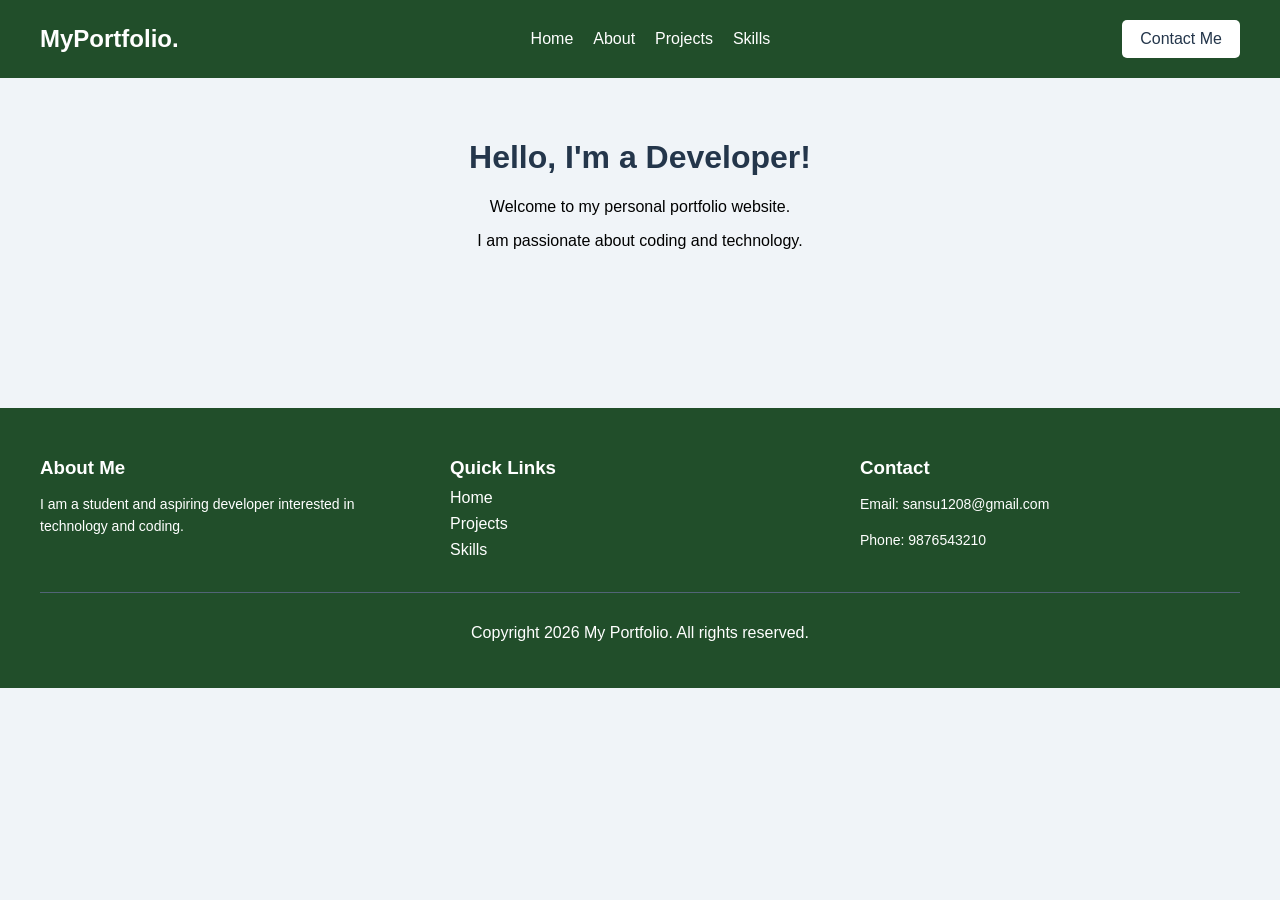
<file: Program10/index.html>
<!DOCTYPE html>
<html>
<head>
    <title>Portfolio Header and Footer</title>

    <link rel="stylesheet" href="style.css">
</head>

<body>

    <!-- Header -->
    <header>

        <div class="header-container">

            <div class="logo">MyPortfolio.</div>

            <nav>
                <a href="#">Home</a>
                <a href="#">About</a>
                <a href="#">Projects</a>
                <a href="#">Skills</a>
            </nav>

            <a href="#contact" class="contact-btn">
                Contact Me
            </a>

        </div>

    </header>

    <!-- Main Content -->
    <main>

        <h1>Hello, I'm a Developer!</h1>

        <p>
            Welcome to my personal portfolio website.
        </p>

        <p>
            I am passionate about coding and technology.
        </p>

    </main>

    <!-- Footer -->
    <footer>

        <div class="footer-container">

            <div class="footer-section">
                <h3>About Me</h3>
                <p>
                    I am a student and aspiring developer
                    interested in technology and coding.
                </p>
            </div>

            <div class="footer-section">
                <h3>Quick Links</h3>
                <a href="#">Home</a>
                <a href="#">Projects</a>
                <a href="#">Skills</a>
            </div>

            <div class="footer-section" id="contact">
                <h3>Contact</h3>
                <p>Email: sansu1208@gmail.com</p>
                <p>Phone: 9876543210</p>
            </div>

        </div>

        <div class="copyright">
            <p>Copyright 2026 My Portfolio. All rights reserved.</p>
        </div>

    </footer>

</body>
</html>
</file>
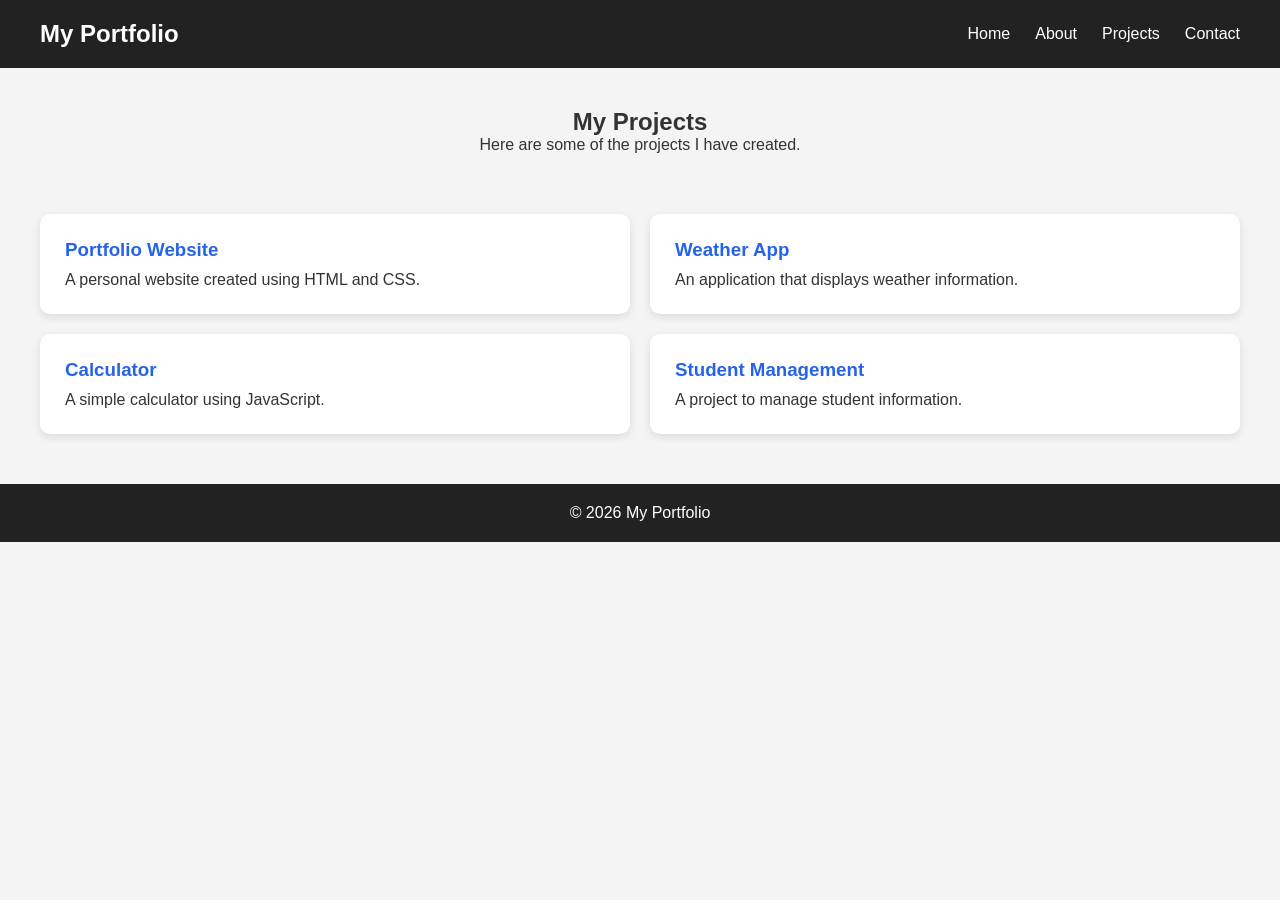
<file: Program13/index.html>
<!DOCTYPE html>
<html lang="en">
<head>
    <meta charset="UTF-8">
    <meta name="viewport" content="width=device-width, initial-scale=1.0">
    <title>Flexbox vs Grid</title>
    <link rel="stylesheet" href="style.css">
</head>
<body>

    <header class="navbar">
        <h2>My Portfolio</h2>

        <nav>
            <a href="#">Home</a>
            <a href="#">About</a>
            <a href="#">Projects</a>
            <a href="#">Contact</a>
        </nav>
    </header>

    <main>
        <section class="intro">
            <h1>My Projects</h1>
            <p>Here are some of the projects I have created.</p>
        </section>

        <section class="project-grid">

            <div class="project-card">
                <h3>Portfolio Website</h3>
                <p>A personal website created using HTML and CSS.</p>
            </div>

            <div class="project-card">
                <h3>Weather App</h3>
                <p>An application that displays weather information.</p>
            </div>

            <div class="project-card">
                <h3>Calculator</h3>
                <p>A simple calculator using JavaScript.</p>
            </div>

            <div class="project-card">
                <h3>Student Management</h3>
                <p>A project to manage student information.</p>
            </div>

        </section>
    </main>

    <footer>
        <p>© 2026 My Portfolio</p>
    </footer>

</body>
</html>
</file>
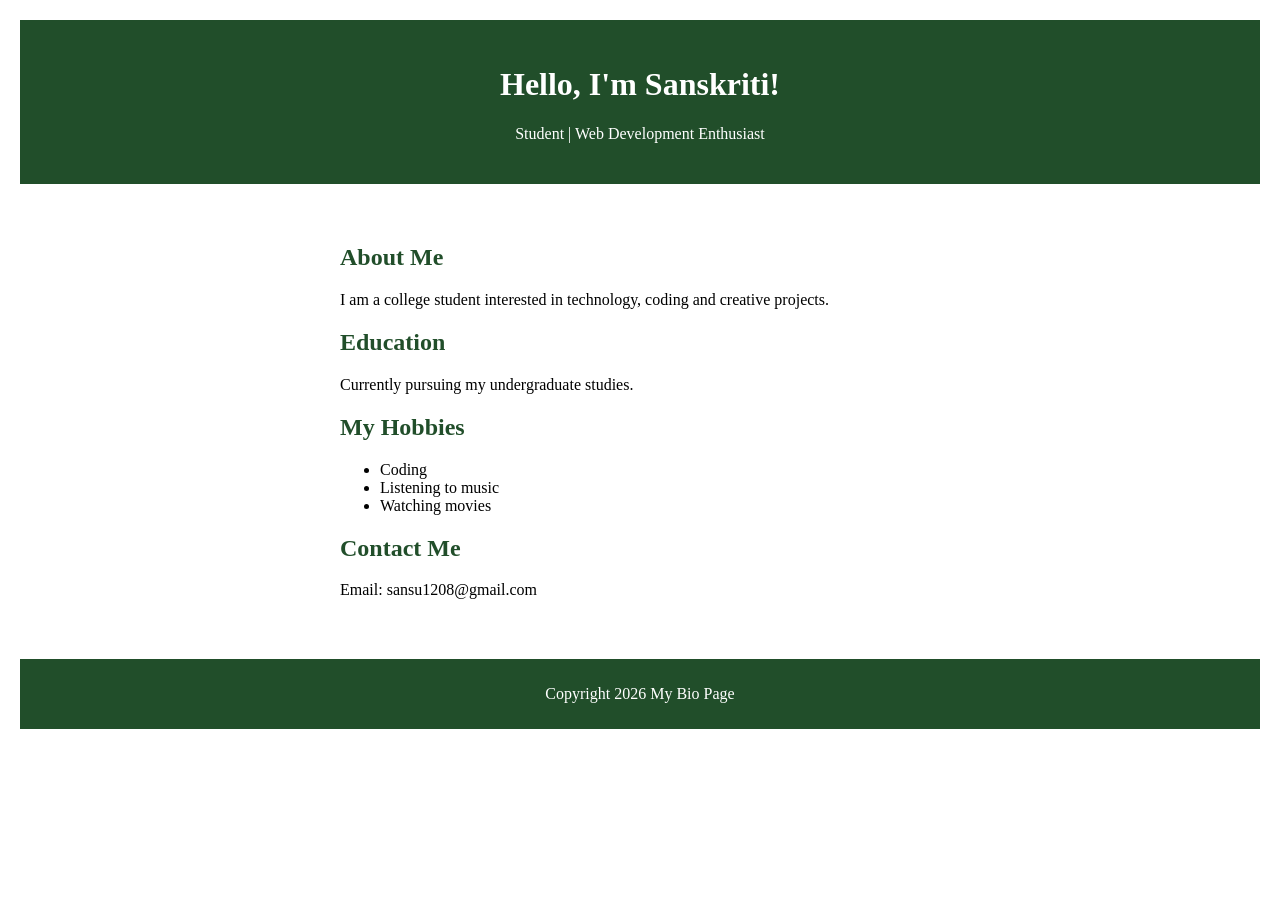
<file: Program5/index.html>
<!DOCTYPE html>
<html>
<head>
    <title>My Bio Page</title>
    <link rel="stylesheet" href="style.css">
</head>

<body>

    <header>
        <h1>Hello, I'm Sanskriti!</h1>
        <p>Student | Web Development Enthusiast</p>
    </header>

    <main>

        <section>
            <h2>About Me</h2>
            <p>
                I am a college student interested in technology,
                coding and creative projects.
            </p>
        </section>

        <section>
            <h2>Education</h2>
            <p>Currently pursuing my undergraduate studies.</p>
        </section>

        <section>
            <h2>My Hobbies</h2>
            <ul>
                <li>Coding</li>
                <li>Listening to music</li>
                <li>Watching movies</li>
            </ul>
        </section>

        <section>
            <h2>Contact Me</h2>
            <p>Email: sansu1208@gmail.com</p>
        </section>

    </main>

    <footer>
        <p>Copyright 2026 My Bio Page</p>
    </footer>

</body>
</html>
</file>
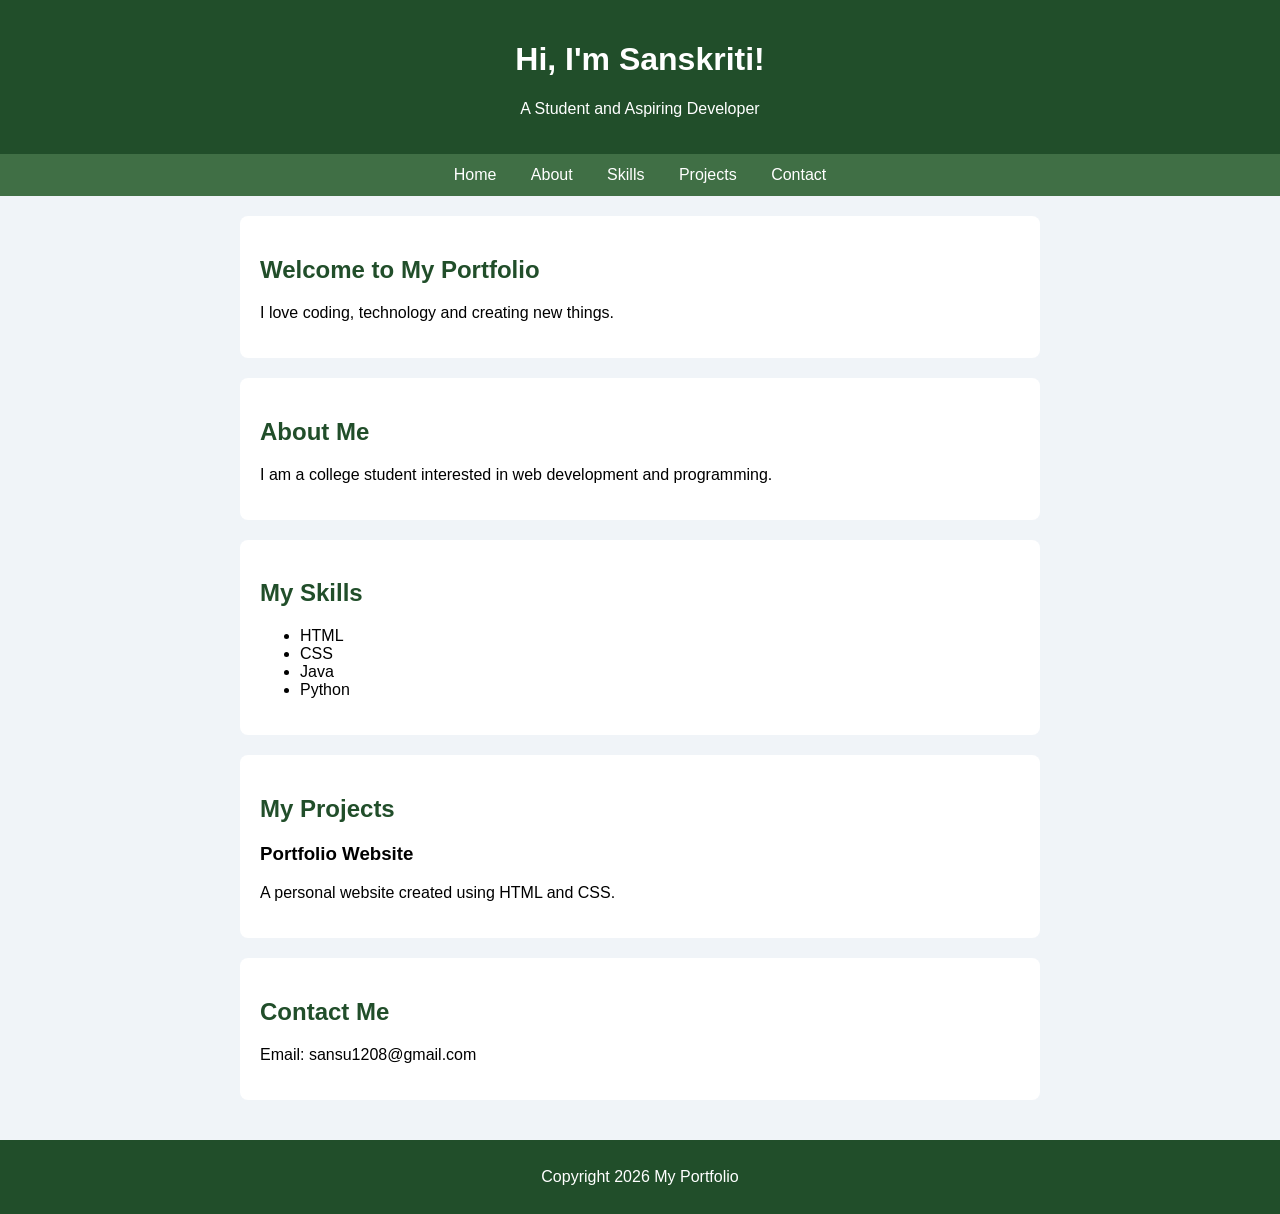
<file: Program6/index.html>
<!DOCTYPE html>
<html>
<head>
    <title>My Portfolio</title>

    <link rel="stylesheet" href="style.css">
</head>

<body>

    <header>
        <h1>Hi, I'm Sanskriti!</h1>
        <p>A Student and Aspiring Developer</p>
    </header>

    <nav>
        <a href="#home">Home</a>
        <a href="#about">About</a>
        <a href="#skills">Skills</a>
        <a href="#projects">Projects</a>
        <a href="#contact">Contact</a>
    </nav>

    <main>

        <section id="home">
            <h2>Welcome to My Portfolio</h2>
            <p>
                I love coding, technology and creating
                new things.
            </p>
        </section>

        <section id="about">
            <h2>About Me</h2>
            <p>
                I am a college student interested in
                web development and programming.
            </p>
        </section>

        <section id="skills">
            <h2>My Skills</h2>
            <ul>
                <li>HTML</li>
                <li>CSS</li>
                <li>Java</li>
                <li>Python</li>
            </ul>
        </section>

        <section id="projects">
            <h2>My Projects</h2>
            <h3>Portfolio Website</h3>
            <p>
                A personal website created using
                HTML and CSS.
            </p>
        </section>

        <section id="contact">
            <h2>Contact Me</h2>
            <p>Email: sansu1208@gmail.com</p>
        </section>

    </main>

    <footer>
        <p>Copyright 2026 My Portfolio</p>
    </footer>

</body>
</html>
</file>
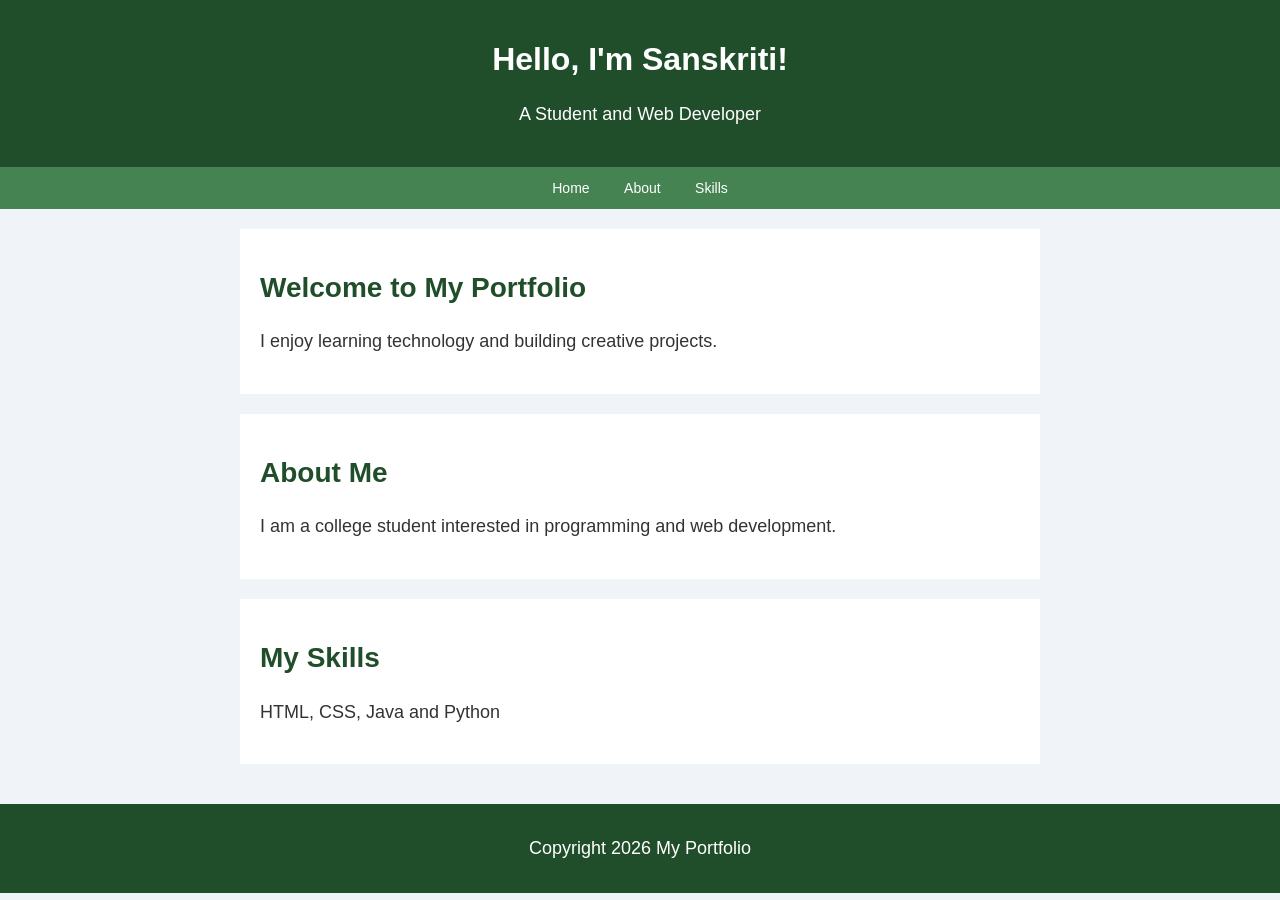
<file: Program7/index.html>
<!DOCTYPE html>
<html>
<head>
    <title>Design Tokens</title>
    <link rel="stylesheet" href="style.css">
</head>

<body>

    <header>
        <h1>Hello, I'm Sanskriti!</h1>
        <p>A Student and Web Developer</p>
    </header>

    <nav>
        <a href="#home">Home</a>
        <a href="#about">About</a>
        <a href="#skills">Skills</a>
    </nav>

    <main>

        <section id="home">
            <h2>Welcome to My Portfolio</h2>
            <p>
                I enjoy learning technology and
                building creative projects.
            </p>
        </section>

        <section id="about">
            <h2>About Me</h2>
            <p>
                I am a college student interested in
                programming and web development.
            </p>
        </section>

        <section id="skills">
            <h2>My Skills</h2>
            <p>HTML, CSS, Java and Python</p>
        </section>

    </main>

    <footer>
        <p>Copyright 2026 My Portfolio</p>
    </footer>

</body>
</html>
</file>
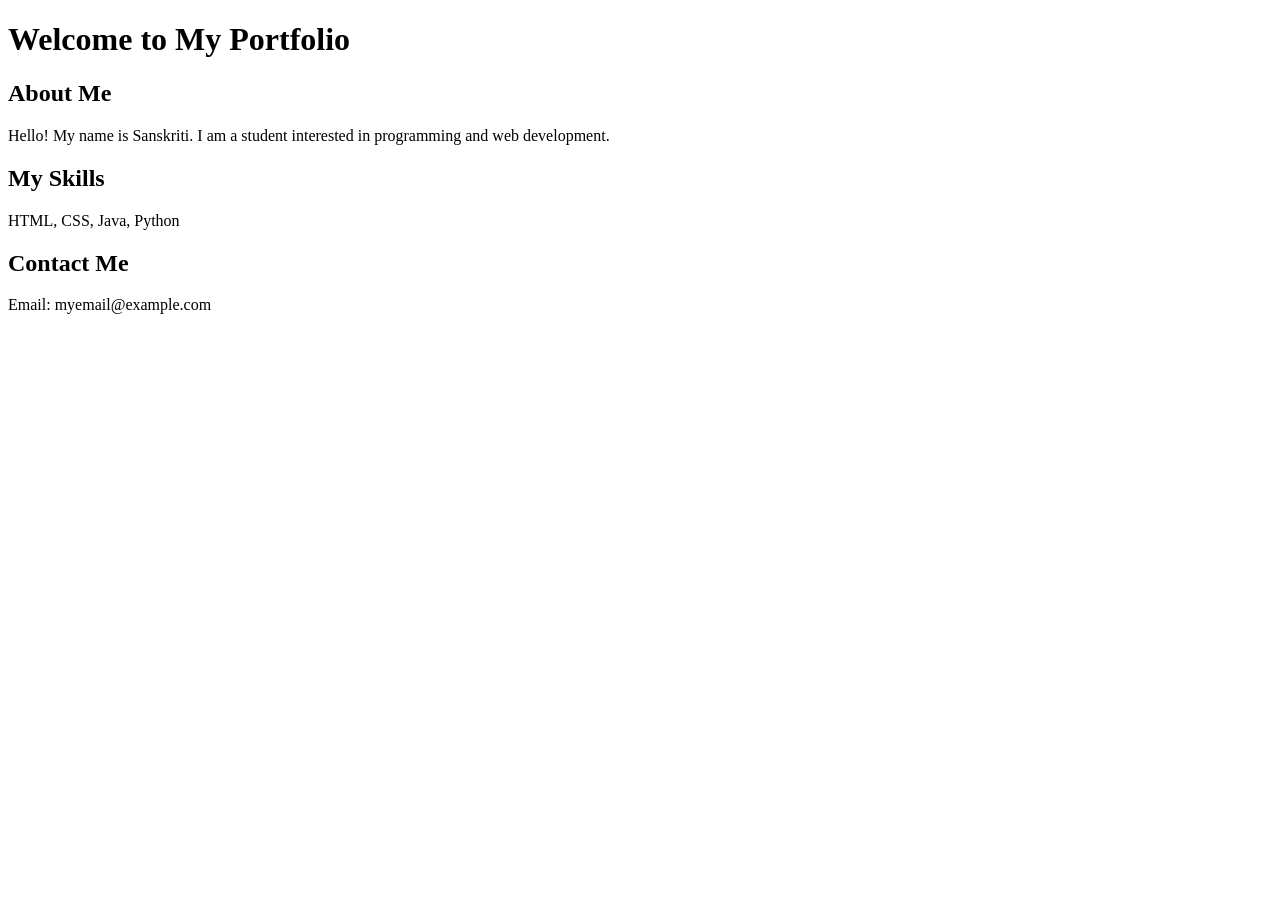
<file: Program2/portfolio/index.html>
<!DOCTYPE html>
<html>
<head>
    <title>My Portfolio</title>
</head>
<body>

    <h1>Welcome to My Portfolio</h1>

    <h2>About Me</h2>
    <p>Hello! My name is Sanskriti. I am a student interested in programming and web development.</p>

    <h2>My Skills</h2>
    <p>HTML, CSS, Java, Python</p>

    <h2>Contact Me</h2>
    <p>Email: myemail@example.com</p>

</body>
</html>
</file>
<file: Program10/style.css>
body {
            margin: 0;
            font-family: Arial, sans-serif;
            background-color: #f0f4f8;
        }

        /* Header */
        header {
            background-color: #214e2a;
            color: white;
            padding: 20px 40px;
        }

        .header-container {
            display: flex;
            justify-content: space-between;
            align-items: center;
            flex-wrap: wrap;
            gap: 20px;
        }

        .logo {
            font-size: 24px;
            font-weight: bold;
        }

        nav {
            display: flex;
            gap: 20px;
        }

        nav a {
            color: white;
            text-decoration: none;
        }

        .contact-btn {
            background-color: #ffffff;
            color: #24364b;
            padding: 10px 18px;
            text-decoration: none;
            border-radius: 5px;
        }

        /* Main Content */
        main {
            padding: 40px;
            text-align: center;
            min-height: 250px;
        }

        h1 {
            color: #24364b;
        }

        /* Footer */
        footer {
            background-color: #214e2a;
            color: white;
            padding: 30px 40px;
        }

        .footer-container {
            display: flex;
            justify-content: space-between;
            align-items: flex-start;
            flex-wrap: wrap;
            gap: 30px;
        }

        .footer-section {
            flex: 1;
            min-width: 150px;
        }

        .footer-section h3 {
            margin-bottom: 10px;
        }

        .footer-section p {
            font-size: 14px;
            line-height: 1.6;
        }

        .footer-section a {
            display: block;
            color: white;
            text-decoration: none;
            margin-bottom: 8px;
        }

        .copyright {
            text-align: center;
            margin-top: 25px;
            border-top: 1px solid #526477;
            padding-top: 15px;
        }

        /* Responsive Design */
        @media (max-width: 600px) {

            .header-container {
                flex-direction: column;
                text-align: center;
            }

            nav {
                flex-direction: column;
                align-items: center;
            }

            .footer-container {
                flex-direction: column;
                text-align: center;
            }

            .footer-section {
                width: 100%;
            }

        }
</file>
<file: Program13/style.css>
/* General styling */
* {
    margin: 0;
    padding: 0;
    box-sizing: border-box;
}

body {
    font-family: Arial, sans-serif;
    background-color: #f4f4f4;
    color: #333;
}

/* Navbar using Flexbox */
.navbar {
    display: flex;
    justify-content: space-between;
    align-items: center;
    background-color: #222;
    color: white;
    padding: 20px 40px;
}

.navbar nav {
    display: flex;
    gap: 25px;
}

.navbar a {
    color: white;
    text-decoration: none;
}

/* Intro section */
.intro {
    text-align: center;
    padding: 40px 20px;
}

/* Projects section using CSS Grid */
.project-grid {
    display: grid;
    grid-template-columns: repeat(2, 1fr);
    gap: 20px;
    padding: 20px 40px;
}

/* Project cards */
.project-card {
    background-color: white;
    padding: 25px;
    border-radius: 10px;
    box-shadow: 0 3px 8px rgba(0, 0, 0, 0.1);
}

.project-card h3 {
    margin-bottom: 10px;
    color: #2563eb;
}

/* Footer */
footer {
    background-color: #222;
    color: white;
    text-align: center;
    padding: 20px;
    margin-top: 30px;
}

/* Responsive layout */
@media (max-width: 600px) {

    .navbar {
        flex-direction: column;
        gap: 15px;
    }

    .navbar nav {
        flex-wrap: wrap;
        justify-content: center;
    }

    .project-grid {
        grid-template-columns: 1fr;
        padding: 20px;
    }
}
</file>
<file: Program5/style.css>
body {
            font-family: 'Times New Roman', Times, serif;
            background-color: peach;
            margin: 0;
            padding: 20px;
        }

        header {
            background-color: #214e2a;
            color: white;
            text-align: center;
            padding: 25px;
        }

        main {
            background-color: white;
            padding: 20px;
            margin: 20px auto;
            max-width: 600px;
            border-radius: 10px;
        }

        section {
            margin-bottom: 20px;
        }

        h2 {
            color: #214e2a;
        }

        footer {
            text-align: center;
            background-color: #214e2a;
            color: white;
            padding: 10px;
        }
</file>
<file: Program6/style.css>
body {
            font-family: Arial, sans-serif;
            margin: 0;
            background-color: #f0f4f8;
        }

        header {
            background-color: #214e2a;
            color: white;
            padding: 20px;
            text-align: center;
        }

        nav {
            background-color: #406f45;
            padding: 12px;
            text-align: center;
        }

        nav a {
            color: white;
            text-decoration: none;
            margin: 15px;
        }

        main {
            padding: 20px;
            max-width: 800px;
            margin: auto;
        }

        section {
            background-color: white;
            padding: 20px;
            margin-bottom: 20px;
            border-radius: 8px;
        }

        h2 {
            color: #214e2a;
        }

        footer {
            background-color: #214e2a;
            color: white;
            text-align: center;
            padding: 12px;
        }
</file>
<file: Program7/style.css>
:root {
            --primary-color: #214e2a;
            --secondary-color: #458452;
            --background-color: #f0f4f8;
            --text-color: #333333;
            --white: #ffffff;

            --main-font: Arial, sans-serif;

            --small-size: 14px;
            --medium-size: 18px;
            --large-size: 28px;

            --spacing: 20px;
        }

        /* General Styling */
        body {
            font-family: var(--main-font);
            background-color: var(--background-color);
            color: var(--text-color);
            margin: 0;
        }

        header {
            background-color: var(--primary-color);
            color: var(--white);
            text-align: center;
            padding: var(--spacing);
        }

        nav {
            background-color: var(--secondary-color);
            text-align: center;
            padding: 12px;
        }

        nav a {
            color: var(--white);
            text-decoration: none;
            margin: 15px;
            font-size: var(--small-size);
        }

        main {
            max-width: 800px;
            margin: auto;
            padding: var(--spacing);
        }

        section {
            background-color: var(--white);
            padding: var(--spacing);
            margin-bottom: var(--spacing);
        }

        h1 {
            font-size: 32px;
        }

        h2 {
            color: var(--primary-color);
            font-size: var(--large-size);
        }

        p {
            font-size: var(--medium-size);
            line-height: 1.6;
        }

        footer {
            background-color: var(--primary-color);
            color: var(--white);
            text-align: center;
            padding: 12px;
            font-size: var(--small-size);
        }
</file>
